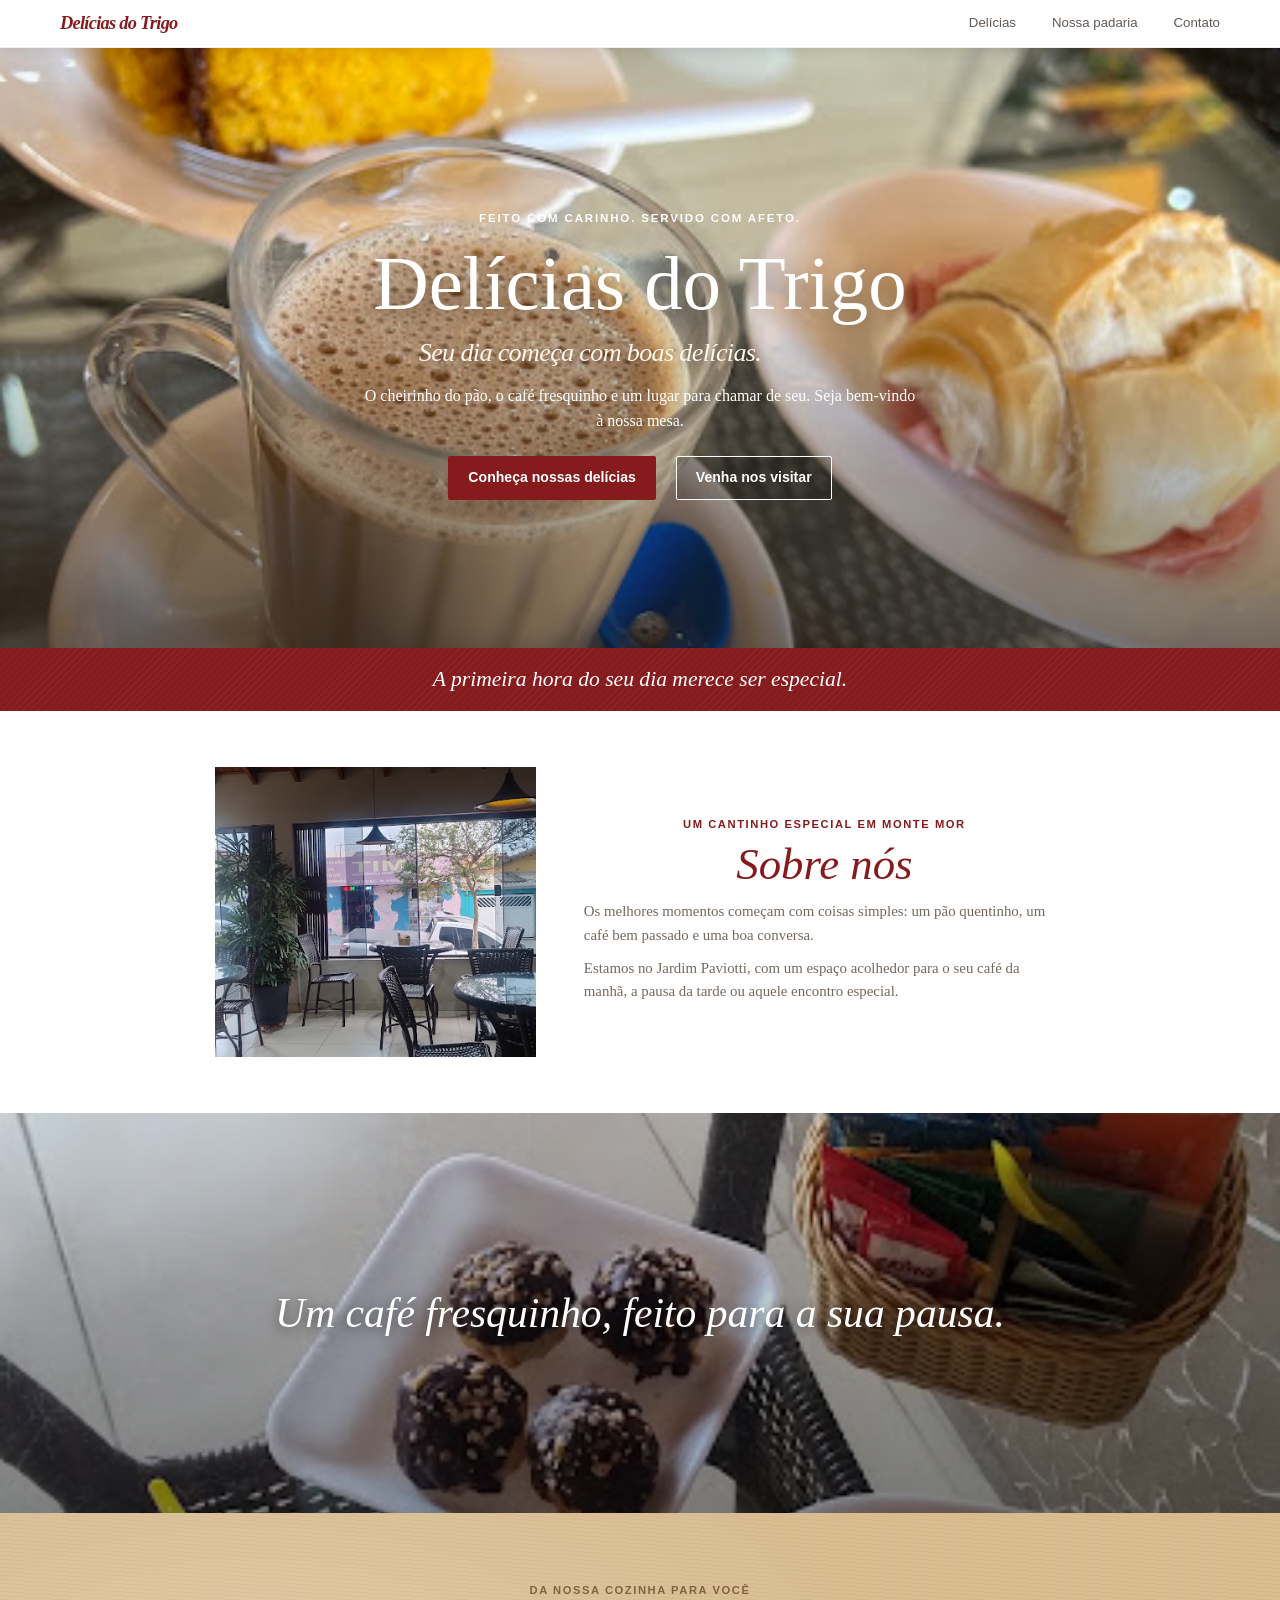
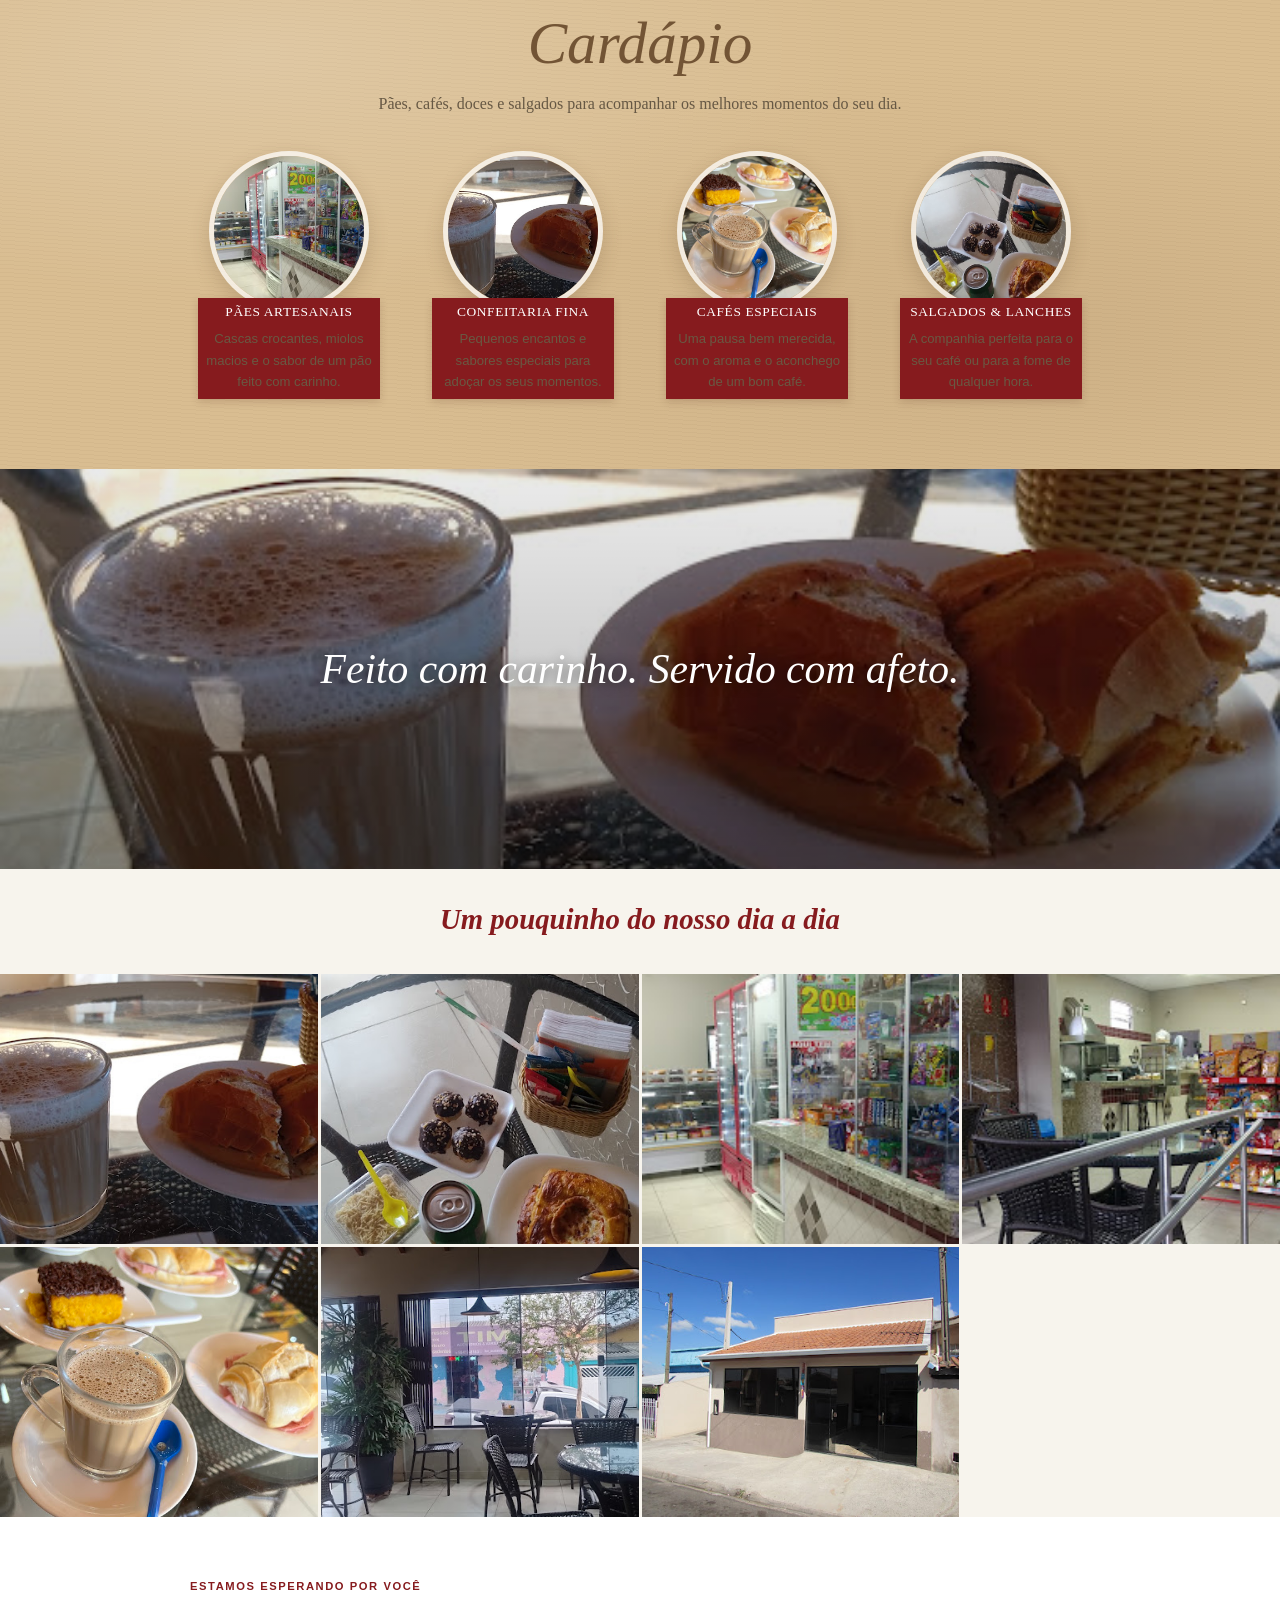
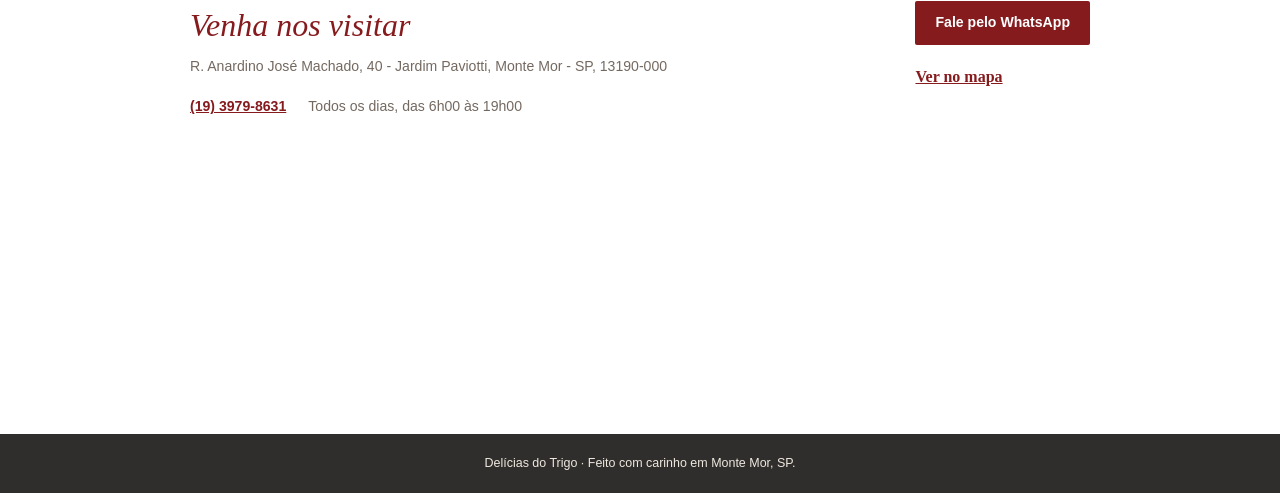
<file: index.html>
<!doctype html>
<html lang="pt-BR">
  <head>
    <meta charset="utf-8" />
    <meta name="viewport" content="width=device-width, initial-scale=1" />
    <meta
      http-equiv="refresh"
      content="0; url=./static/index.html"
    />
    <title>Delícias do Trigo</title>
    <script>
      window.location.replace(new URL("./static/index.html", window.location.href));
    </script>
  </head>
  <body>
    <p>
      Abrindo o site da Delícias do Trigo.
      <a href="./static/index.html">Clique aqui se o redirecionamento não funcionar.</a>
    </p>
  </body>
</html>
</file>
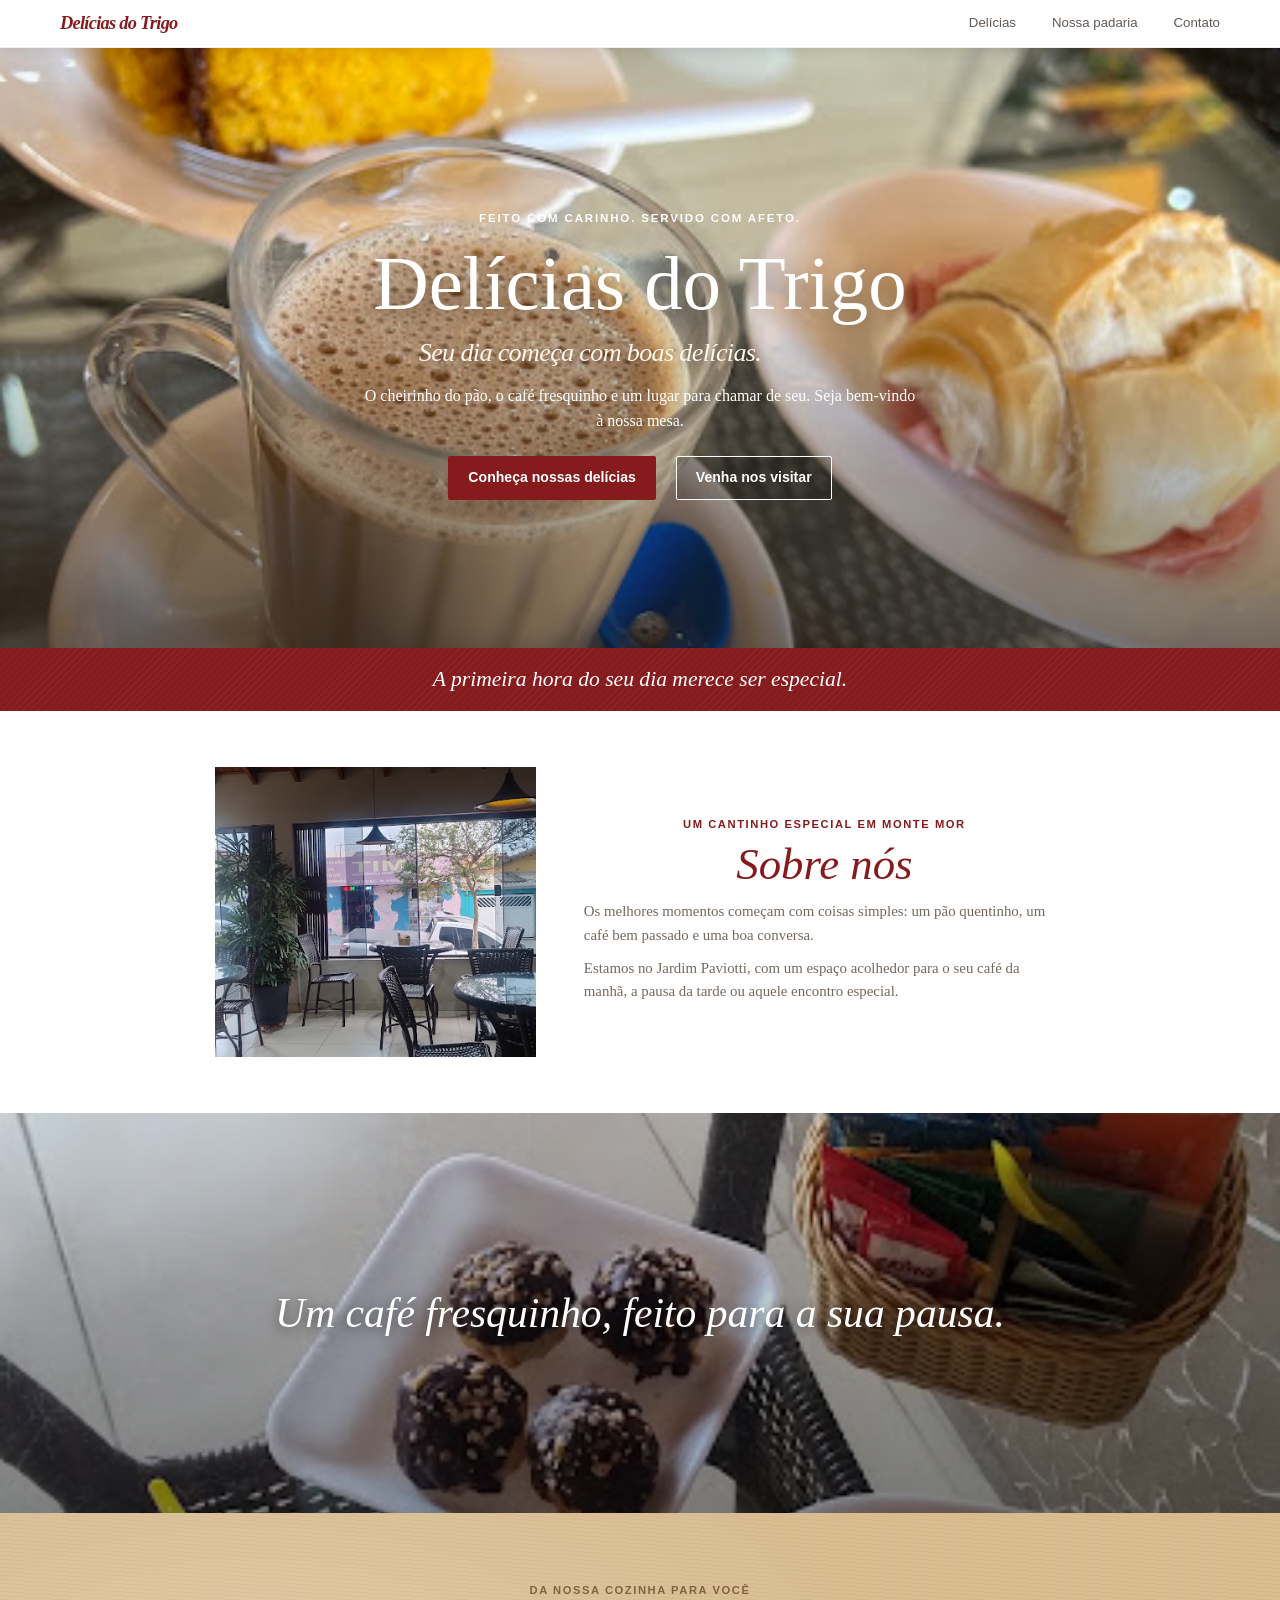
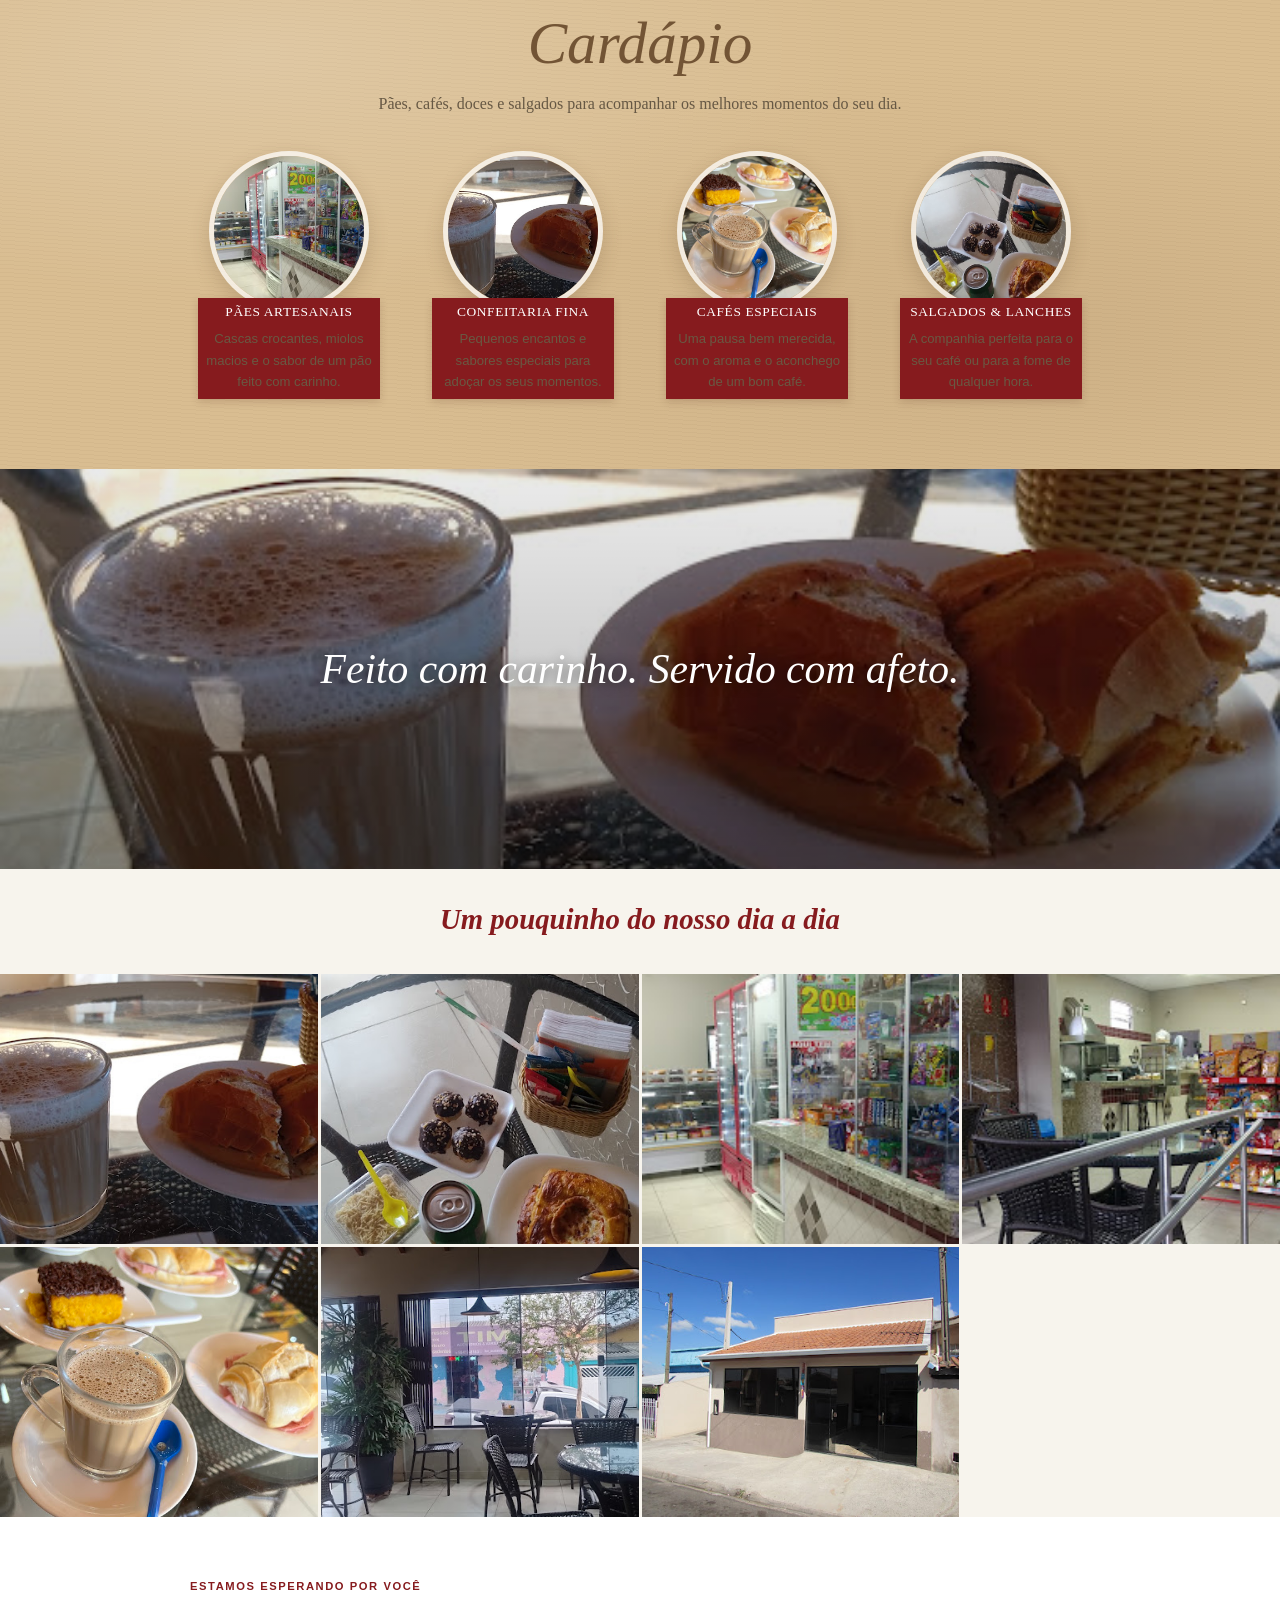
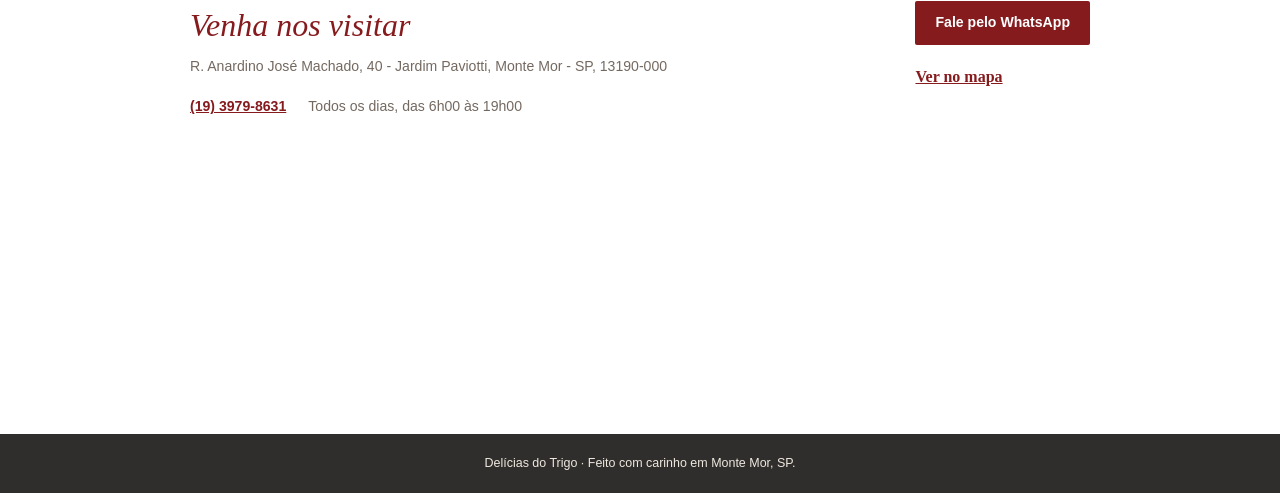
<file: static/index.html>
<!doctype html>
<html lang="pt-BR">
  <head>
    <meta charset="utf-8" />
    <meta name="viewport" content="width=device-width, initial-scale=1" />
    <meta
      name="description"
      content="Pães artesanais, confeitaria, cafés especiais e um espaço acolhedor no Jardim Paviotti, em Monte Mor."
    />
    <meta name="theme-color" content="#7b1718" />
    <title>Delícias do Trigo | Padaria e confeitaria</title>
    <style>
      :root {
        color-scheme: light;
        --ink: #34251d;
        --paper: #fffaf3;
        --cream: #f4eadb;
        --rust: #a44d2c;
        --muted: #6f6257;
      }

      * {
        box-sizing: border-box;
      }

      html {
        scroll-behavior: smooth;
      }

      body {
        margin: 0;
        color: var(--ink);
        background: var(--paper);
        font-family: "Segoe UI", Arial, sans-serif;
        line-height: 1.6;
      }

      a {
        color: inherit;
      }

      .wrap {
        width: min(1100px, calc(100% - 40px));
        margin-inline: auto;
      }

      .topbar {
        padding: 14px 0;
        background: var(--paper);
      }

      .topbar-inner,
      nav,
      .actions,
      .contact-row {
        display: flex;
        align-items: center;
        justify-content: space-between;
        gap: 20px;
      }

      .brand {
        color: var(--rust);
        font-family: Georgia, serif;
        font-size: 1.35rem;
        font-weight: 700;
        text-decoration: none;
      }

      nav a {
        font-size: 0.95rem;
        text-decoration: none;
      }

      nav a:hover,
      .text-link:hover {
        color: var(--rust);
      }

      .hero {
        position: relative;
        display: grid;
        min-height: 570px;
        align-items: center;
        overflow: hidden;
        color: white;
        background: #34251d url("../img/008.png") center 54% / cover no-repeat;
      }

      .hero::before {
        position: absolute;
        inset: 0;
        background: linear-gradient(90deg, rgb(30 21 16 / 82%), rgb(30 21 16 / 22%));
        content: "";
      }

      .hero-content {
        position: relative;
        padding-block: 72px;
      }

      .eyebrow {
        color: #e8bd8e;
        font-size: 0.78rem;
        font-weight: 700;
        letter-spacing: 0.14em;
        text-transform: uppercase;
      }

      h1,
      h2,
      h3 {
        font-family: Georgia, "Times New Roman", serif;
        line-height: 1.15;
      }

      h1 {
        max-width: 670px;
        margin: 18px 0;
        font-size: clamp(2.8rem, 7vw, 5.3rem);
      }

      h1 span {
        display: block;
        margin-top: 10px;
        color: #f1d7b7;
        font-size: 0.52em;
        font-weight: 400;
      }

      .hero p {
        max-width: 510px;
        margin-bottom: 28px;
        font-size: 1.1rem;
      }

      .button {
        display: inline-flex;
        min-height: 46px;
        align-items: center;
        justify-content: center;
        padding: 10px 18px;
        border: 1px solid transparent;
        border-radius: 4px;
        background: var(--rust);
        color: white;
        font-weight: 650;
        text-decoration: none;
      }

      .button.outline {
        border-color: rgb(255 255 255 / 75%);
        background: transparent;
      }

      .actions {
        justify-content: flex-start;
        flex-wrap: wrap;
      }

      .values {
        padding: 19px 0;
        background: var(--cream);
      }

      .values-inner {
        display: flex;
        justify-content: space-between;
        gap: 16px;
        flex-wrap: wrap;
        color: #594437;
        font-weight: 600;
      }

      section {
        padding-block: 72px;
      }

      .section-heading {
        max-width: 670px;
        margin-bottom: 30px;
      }

      h2 {
        margin: 8px 0 12px;
        font-size: clamp(2rem, 4vw, 3rem);
      }

      .section-heading p,
      .about-copy p,
      .product p,
      .contact-card p {
        color: var(--muted);
      }

      .products {
        display: grid;
        grid-template-columns: repeat(4, minmax(0, 1fr));
        gap: 20px;
      }

      .product {
        overflow: hidden;
        border-radius: 6px;
        background: white;
        box-shadow: 0 8px 26px rgb(52 37 29 / 8%);
      }

      .product img {
        display: block;
        width: 100%;
        aspect-ratio: 1 / 0.82;
        object-fit: cover;
      }

      .product-copy {
        padding: 18px;
      }

      .product h3 {
        margin: 4px 0 8px;
        font-size: 1.35rem;
      }

      .product p {
        margin: 0;
        font-size: 0.95rem;
      }

      .about {
        background: var(--cream);
      }

      .about-grid {
        display: grid;
        grid-template-columns: 1fr 1fr;
        align-items: center;
        gap: 48px;
      }

      .about-grid img {
        display: block;
        width: 100%;
        max-height: 440px;
        border-radius: 6px;
        object-fit: cover;
      }

      .contact {
        padding-bottom: 80px;
      }

      .contact-card {
        display: grid;
        grid-template-columns: 1fr auto;
        align-items: center;
        gap: 30px;
        padding: 32px;
        border: 1px solid #ead9c3;
        border-radius: 6px;
        background: white;
      }

      .contact-card h2 {
        font-size: 2rem;
      }

      .contact-row {
        justify-content: flex-start;
        flex-wrap: wrap;
        margin-top: 18px;
      }

      .text-link {
        color: var(--rust);
        font-weight: 650;
      }

      footer {
        padding: 24px 0;
        background: var(--ink);
        color: #f8eee3;
        font-size: 0.9rem;
        text-align: center;
      }

      @media (max-width: 760px) {
        .topbar-inner {
          align-items: flex-start;
          flex-direction: column;
          gap: 8px;
        }

        nav {
          width: 100%;
          justify-content: flex-start;
          gap: 18px;
          overflow-x: auto;
        }

        .hero {
          min-height: 520px;
          background-position: 60% center;
        }

        .products {
          grid-template-columns: repeat(2, minmax(0, 1fr));
        }

        .about-grid,
        .contact-card {
          grid-template-columns: 1fr;
        }

        section {
          padding-block: 54px;
        }
      }

      @media (max-width: 460px) {
        .wrap {
          width: min(100% - 28px, 1100px);
        }

        .products {
          grid-template-columns: 1fr;
        }

        .hero {
          min-height: 490px;
        }

        .contact-card {
          padding: 22px;
        }
      }

      :root {
        --ink: #26352b;
        --paper: #fbfaf6;
        --cream: #f0eee5;
        --rust: #bd5b35;
        --muted: #72766e;
      }

      body {
        font-family: "Segoe UI", Arial, sans-serif;
        line-height: 1.7;
      }

      .wrap {
        width: min(1180px, calc(100% - 64px));
      }

      .topbar {
        position: sticky;
        z-index: 5;
        top: 0;
        padding: 16px 0;
        border-bottom: 1px solid rgb(38 53 43 / 8%);
        background: rgb(251 250 246 / 92%);
        backdrop-filter: blur(16px);
      }

      .brand {
        color: var(--ink);
        font-family: "Segoe UI", Arial, sans-serif;
        font-size: 1.1rem;
        letter-spacing: -0.04em;
      }

      .brand::before {
        display: inline-grid;
        width: 34px;
        height: 34px;
        margin-right: 10px;
        place-items: center;
        border-radius: 11px;
        background: var(--rust);
        color: white;
        content: "d";
        font-family: Georgia, serif;
        font-size: 1.4rem;
        font-style: italic;
        vertical-align: middle;
      }

      nav {
        gap: 30px;
      }

      nav a {
        color: #555d54;
        font-size: 0.9rem;
        font-weight: 600;
        transition: color 180ms ease;
      }

      .hero {
        min-height: 650px;
        overflow: hidden;
        background: var(--paper);
        color: var(--ink);
      }

      .hero::before {
        display: none;
      }

      .hero::after {
        position: absolute;
        top: 48px;
        right: max(32px, calc((100vw - 1180px) / 2));
        bottom: 48px;
        width: min(46%, 530px);
        border-radius: 28px;
        background: #d8c9b5 url("../img/001.png") center 45% / cover no-repeat;
        box-shadow: 0 28px 70px rgb(38 53 43 / 16%);
        content: "";
      }

      .hero-content {
        z-index: 1;
        width: min(1180px, calc(100% - 64px));
        margin-inline: auto;
        padding-block: 120px;
      }

      .hero .eyebrow,
      .section-heading .eyebrow,
      .about-copy .eyebrow,
      .contact-card .eyebrow {
        color: var(--rust);
      }

      .hero .eyebrow {
        display: inline-block;
        padding: 7px 12px;
        border: 1px solid #ead9cb;
        border-radius: 999px;
        background: #fff;
        font-size: 0.68rem;
        letter-spacing: 0.11em;
      }

      h1,
      h2,
      h3 {
        font-family: "Segoe UI", Arial, sans-serif;
        letter-spacing: -0.055em;
      }

      h1 {
        max-width: 540px;
        margin: 25px 0 16px;
        font-size: clamp(3.5rem, 6vw, 5.2rem);
        font-weight: 750;
        line-height: 0.99;
      }

      h1 span {
        max-width: 430px;
        margin-top: 18px;
        color: #687267;
        font-size: 0.35em;
        font-weight: 500;
        letter-spacing: -0.025em;
        line-height: 1.35;
      }

      .hero p {
        max-width: 430px;
        margin: 24px 0 30px;
        color: #667067;
        font-size: 1.05rem;
      }

      .button {
        min-height: 50px;
        padding: 12px 20px;
        border-radius: 999px;
        background: var(--rust);
        box-shadow: 0 8px 20px rgb(189 91 53 / 18%);
        transition:
          transform 180ms ease,
          box-shadow 180ms ease,
          background 180ms ease;
      }

      .button:hover {
        transform: translateY(-2px);
        background: #a94c2b;
        box-shadow: 0 12px 24px rgb(189 91 53 / 24%);
      }

      .button.outline {
        border-color: #d7d8ce;
        background: transparent;
        box-shadow: none;
        color: var(--ink);
      }

      .button.outline:hover {
        border-color: var(--ink);
        background: white;
      }

      .values {
        position: relative;
        z-index: 2;
        padding: 0;
        background: transparent;
      }

      .values-inner {
        justify-content: space-around;
        margin-top: -34px;
        padding: 23px 28px;
        border: 1px solid rgb(38 53 43 / 7%);
        border-radius: 18px;
        background: white;
        box-shadow: 0 16px 40px rgb(38 53 43 / 7%);
        color: #455348;
        font-size: 0.9rem;
      }

      section {
        padding-block: 96px;
      }

      .section-heading {
        max-width: 700px;
        margin-bottom: 38px;
      }

      .section-heading .eyebrow,
      .about-copy .eyebrow,
      .contact-card .eyebrow {
        font-size: 0.7rem;
      }

      h2 {
        margin: 10px 0 14px;
        font-size: clamp(2.2rem, 4vw, 3.25rem);
        font-weight: 720;
        line-height: 1.08;
      }

      .section-heading p,
      .about-copy p,
      .product p,
      .contact-card p {
        font-size: 1rem;
      }

      .products {
        gap: 22px;
      }

      .product {
        border: 1px solid rgb(38 53 43 / 7%);
        border-radius: 18px;
        background: white;
        box-shadow: 0 8px 26px rgb(38 53 43 / 5%);
        transition:
          transform 200ms ease,
          box-shadow 200ms ease;
      }

      .product:hover {
        transform: translateY(-6px);
        box-shadow: 0 18px 38px rgb(38 53 43 / 12%);
      }

      .product img {
        aspect-ratio: 1 / 0.9;
        object-fit: cover;
      }

      .product-copy {
        padding: 20px;
      }

      .product .eyebrow {
        color: var(--rust);
        font-size: 0.65rem;
        letter-spacing: 0.12em;
      }

      .product h3 {
        margin: 7px 0 9px;
        font-size: 1.32rem;
        font-weight: 700;
      }

      .product p {
        font-size: 0.9rem;
        line-height: 1.65;
      }

      .about {
        overflow: hidden;
        background: #eef0e8;
      }

      .about-grid {
        gap: clamp(36px, 7vw, 90px);
      }

      .about-grid img {
        min-height: 430px;
        border-radius: 24px;
        box-shadow: 0 24px 55px rgb(38 53 43 / 14%);
      }

      .about-copy h2 {
        max-width: 520px;
      }

      .about-copy p {
        max-width: 530px;
      }

      .contact {
        padding-block: 96px;
      }

      .contact-card {
        position: relative;
        overflow: hidden;
        padding: clamp(30px, 5vw, 58px);
        border: 0;
        border-radius: 24px;
        background: #26352b;
        box-shadow: 0 24px 60px rgb(38 53 43 / 16%);
        color: white;
      }

      .contact-card::after {
        position: absolute;
        right: -100px;
        bottom: -160px;
        width: 360px;
        height: 360px;
        border: 1px solid rgb(255 255 255 / 12%);
        border-radius: 50%;
        box-shadow:
          0 0 0 32px rgb(255 255 255 / 3%),
          0 0 0 64px rgb(255 255 255 / 3%);
        content: "";
        pointer-events: none;
      }

      .contact-card > * {
        position: relative;
        z-index: 1;
      }

      .contact-card .eyebrow {
        color: #f0ad82;
      }

      .contact-card h2 {
        max-width: 560px;
        font-size: clamp(2rem, 4vw, 3rem);
      }

      .contact-card p {
        max-width: 580px;
        color: #d1d8d0;
      }

      .contact-row {
        color: #d1d8d0;
        font-size: 0.92rem;
      }

      .text-link {
        color: #f2ae83;
      }

      .contact-card .button {
        white-space: nowrap;
      }

      .contact-card .text-link {
        white-space: nowrap;
      }

      footer {
        padding: 28px 0;
        background: #1e2a22;
        color: #d9ded7;
      }

      @media (max-width: 900px) {
        .hero {
          min-height: 600px;
        }

        .hero::after {
          right: 32px;
          width: 43%;
        }

        .hero-content {
          padding-block: 100px;
        }

        .products {
          grid-template-columns: repeat(2, minmax(0, 1fr));
        }

        .contact-card {
          grid-template-columns: 1fr;
          gap: 18px;
        }
      }

      @media (max-width: 640px) {
        .wrap,
        .hero-content {
          width: min(100% - 36px, 1180px);
        }

        .topbar {
          padding: 12px 0;
        }

        .topbar-inner {
          align-items: center;
          flex-direction: row;
          gap: 12px;
        }

        nav {
          width: auto;
          gap: 15px;
        }

        nav a {
          font-size: 0.8rem;
          white-space: nowrap;
        }

        .hero {
          min-height: auto;
          padding-top: 250px;
        }

        .hero::after {
          top: 18px;
          right: 18px;
          bottom: auto;
          left: 18px;
          width: auto;
          height: 225px;
          border-radius: 20px;
          background-position: center 42%;
        }

        .hero-content {
          padding-block: 25px 74px;
        }

        h1 {
          max-width: 100%;
          margin-top: 18px;
          font-size: clamp(3.2rem, 15vw, 4.6rem);
        }

        h1 span {
          font-size: 0.36em;
        }

        .hero p {
          margin-block: 18px 24px;
          font-size: 0.98rem;
        }

        .actions {
          gap: 12px;
        }

        .values-inner {
          justify-content: flex-start;
          gap: 12px;
          margin-top: -24px;
          padding: 18px;
          border-radius: 16px;
          font-size: 0.82rem;
        }

        .values-inner span {
          width: calc(50% - 8px);
        }

        section,
        .contact {
          padding-block: 68px;
        }

        .products {
          gap: 14px;
        }

        .product {
          border-radius: 15px;
        }

        .product img {
          aspect-ratio: 1 / 0.8;
        }

        .product-copy {
          padding: 14px;
        }

        .product h3 {
          font-size: 1.1rem;
        }

        .product p {
          font-size: 0.83rem;
        }

        .about-grid {
          gap: 28px;
        }

        .about-grid img {
          min-height: 290px;
        }

        .contact-card {
          padding: 28px 22px;
          border-radius: 20px;
        }
      }

      @media (max-width: 420px) {
        .wrap,
        .hero-content {
          width: min(100% - 28px, 1180px);
        }

        .brand {
          font-size: 0.98rem;
          white-space: nowrap;
        }

        .brand::before {
          width: 30px;
          height: 30px;
          margin-right: 6px;
        }

        nav {
          gap: 11px;
        }

        nav a {
          font-size: 0.74rem;
        }

        .products {
          grid-template-columns: 1fr;
        }

        .product img {
          aspect-ratio: 1.45 / 1;
        }
      }

      @media (prefers-reduced-motion: reduce) {
        *,
        *::before,
        *::after {
          scroll-behavior: auto !important;
          transition-duration: 0.01ms !important;
        }
      }

      :root {
        --ink: #3c302a;
        --paper: #fff;
        --cream: #efe0c8;
        --rust: #861b1e;
        --muted: #746960;
      }

      body {
        color: var(--ink);
        background: white;
        font-family: Georgia, "Times New Roman", serif;
        line-height: 1.55;
      }

      .wrap,
      .hero-content {
        width: min(1160px, calc(100% - 48px));
      }

      .topbar {
        position: relative;
        z-index: 5;
        padding: 9px 0;
        background: white;
        box-shadow: 0 2px 12px rgb(0 0 0 / 9%);
      }

      .brand {
        color: var(--rust);
        font-family: Georgia, serif;
        font-size: 1.15rem;
        font-style: italic;
      }

      .brand::before {
        content: none;
      }

      nav {
        gap: clamp(14px, 3vw, 36px);
      }

      nav a {
        color: #625954;
        font-family: "Segoe UI", Arial, sans-serif;
        font-size: 0.83rem;
        font-weight: 500;
      }

      .hero {
        min-height: clamp(340px, 48vw, 600px);
        align-items: end;
        background: #49342b url("../img/001.png") center 48% / cover no-repeat;
        color: white;
      }

      .hero::before {
        display: block;
        background: linear-gradient(0deg, rgb(22 15 12 / 56%), transparent 62%);
      }

      .hero::after {
        display: none;
      }

      .hero-content {
        padding-block: 58px 52px;
        text-align: center;
      }

      .hero .eyebrow {
        padding: 0;
        border: 0;
        background: transparent;
        color: white;
        font-family: "Segoe UI", Arial, sans-serif;
        font-size: 0.72rem;
        letter-spacing: 0.16em;
      }

      h1,
      h2,
      h3 {
        font-family: Georgia, "Times New Roman", serif;
        letter-spacing: 0;
      }

      h1 {
        max-width: 780px;
        margin: 14px auto 10px;
        font-size: clamp(2.8rem, 6vw, 5rem);
        font-weight: 500;
        line-height: 1.05;
        text-shadow: 0 3px 22px rgb(0 0 0 / 38%);
      }

      h1 span {
        max-width: 680px;
        margin-top: 10px;
        color: #fff5eb;
        font-size: 0.34em;
        font-style: italic;
      }

      .hero p {
        max-width: 560px;
        margin: 14px auto 22px;
        color: white;
        font-size: 1rem;
      }

      .actions {
        justify-content: center;
      }

      .button {
        min-height: 44px;
        padding: 10px 19px;
        border-radius: 2px;
        background: var(--rust);
        box-shadow: none;
        font-family: "Segoe UI", Arial, sans-serif;
        font-size: 0.88rem;
      }

      .button:hover {
        background: #681214;
        box-shadow: none;
        transform: translateY(-1px);
      }

      .button.outline {
        border-color: white;
        background: rgb(0 0 0 / 18%);
        color: white;
      }

      .button.outline:hover {
        background: rgb(0 0 0 / 38%);
      }

      main {
        display: flex;
        flex-direction: column;
      }

      .hero {
        order: 0;
      }

      .values {
        order: 1;
        padding: 15px 0;
        background-color: var(--rust);
        background-image: repeating-linear-gradient(
          135deg,
          rgb(255 255 255 / 4%) 0,
          rgb(255 255 255 / 4%) 1px,
          transparent 1px,
          transparent 5px
        );
        color: white;
        text-align: center;
      }

      .values-inner {
        justify-content: center;
        margin: 0 auto;
        padding: 0;
        border: 0;
        border-radius: 0;
        background: transparent;
        box-shadow: none;
        color: white;
        font-family: Georgia, serif;
        font-size: clamp(1rem, 2.2vw, 1.35rem);
        font-style: italic;
        font-weight: 400;
      }

      .values-inner span:not(:first-child) {
        display: none;
      }

      .about {
        order: 2;
        padding-block: 56px;
        background: white;
      }

      .about-grid {
        width: min(850px, calc(100% - 48px));
        grid-template-columns: 0.8fr 1.2fr;
        gap: 48px;
      }

      .about-grid img {
        min-height: 0;
        max-height: 290px;
        border-radius: 0;
        box-shadow: none;
        object-fit: cover;
      }

      .about-copy {
        text-align: center;
      }

      .about-copy .eyebrow,
      .section-heading .eyebrow,
      .contact-card .eyebrow {
        color: var(--rust);
        font-family: "Segoe UI", Arial, sans-serif;
      }

      .about-copy h2 {
        margin: 4px 0 12px;
        color: var(--rust);
        font-size: clamp(2rem, 4vw, 2.8rem);
        font-style: italic;
        font-weight: 400;
      }

      .about-copy p {
        margin-block: 10px;
        font-size: 0.93rem;
        text-align: left;
      }

      .photo-divider {
        position: relative;
        display: grid;
        min-height: clamp(210px, 32vw, 400px);
        align-items: center;
        overflow: hidden;
        background-position: center;
        background-size: cover;
        color: white;
        text-align: center;
      }

      .photo-divider::before {
        position: absolute;
        inset: 0;
        background: linear-gradient(0deg, rgb(0 0 0 / 30%), rgb(0 0 0 / 8%));
        content: "";
      }

      .photo-divider span {
        position: relative;
        padding: 24px;
        font-size: clamp(1.5rem, 4vw, 2.6rem);
        font-style: italic;
        text-shadow: 0 2px 12px rgb(0 0 0 / 50%);
      }

      .divider-coffee {
        order: 3;
        background-image: url("../img/006.png");
      }

      #produtos {
        order: 4;
        padding-block: 64px 70px;
        background-color: #d9bd91;
        background-image:
          radial-gradient(ellipse at 20% 25%, rgb(255 255 255 / 17%), transparent 42%),
          radial-gradient(ellipse at 80% 75%, rgb(102 66 34 / 10%), transparent 46%),
          repeating-linear-gradient(4deg, rgb(91 63 38 / 4%) 0, rgb(91 63 38 / 4%) 1px, transparent 1px, transparent 4px);
      }

      #produtos .section-heading {
        margin: 0 auto 34px;
        text-align: center;
      }

      #produtos .section-heading .eyebrow {
        color: #806341;
      }

      #produtos h2 {
        color: #725435;
        font-size: clamp(2.5rem, 5vw, 3.7rem);
        font-style: italic;
        font-weight: 400;
      }

      #produtos .section-heading p {
        color: #665844;
      }

      .products {
        grid-template-columns: repeat(4, minmax(0, 170px));
        justify-content: center;
        gap: clamp(22px, 5vw, 64px);
      }

      .product {
        overflow: visible;
        border: 0;
        background: transparent;
        box-shadow: none;
        text-align: center;
      }

      .product:hover {
        transform: translateY(-4px);
        box-shadow: none;
      }

      .product img {
        width: min(100%, 160px);
        margin: 0 auto;
        aspect-ratio: 1;
        border: 5px solid rgb(255 255 255 / 72%);
        border-radius: 50%;
        box-shadow: 0 7px 20px rgb(78 53 28 / 20%);
        object-fit: cover;
      }

      .product-copy {
        position: relative;
        z-index: 1;
        width: calc(100% + 12px);
        margin: -13px -6px 0;
        padding: 6px 4px;
        background: var(--rust);
        color: white;
        box-shadow: 0 3px 8px rgb(70 29 20 / 17%);
      }

      .product .eyebrow {
        display: none;
      }

      .product h3 {
        margin: 0;
        font-family: Georgia, serif;
        font-size: 0.84rem;
        font-weight: 500;
        letter-spacing: 0.045em;
        text-transform: uppercase;
      }

      .product p {
        margin-top: 9px;
        color: #695943;
        font-family: "Segoe UI", Arial, sans-serif;
        font-size: 0.82rem;
      }

      .about ~ .photo-divider {
        order: 5;
      }

      .divider-bakery {
        background-image: url("../img/007.png");
      }

      .gallery {
        order: 6;
        padding: 0;
        background: #f7f4ed;
      }

      .gallery-grid {
        display: grid;
        grid-template-columns: repeat(4, minmax(0, 1fr));
        gap: 3px;
      }

      .gallery-grid img {
        display: block;
        width: 100%;
        height: clamp(145px, 22vw, 270px);
        object-fit: cover;
      }

      .gallery-title {
        padding: 25px 20px;
        color: var(--rust);
        font-size: 1.8rem;
        font-style: italic;
        text-align: center;
      }

      .contact {
        order: 7;
        padding-block: 56px;
        background: white;
      }

      .contact-card {
        width: min(900px, calc(100% - 48px));
        grid-template-columns: 1fr auto;
        gap: 28px;
        padding: 0;
        border-radius: 0;
        background: white;
        box-shadow: none;
        color: var(--ink);
      }

      .contact-card::after {
        display: none;
      }

      .contact-card h2 {
        color: var(--rust);
        font-size: 2rem;
        font-style: italic;
        font-weight: 400;
      }

      .contact-card p,
      .contact-row {
        color: var(--muted);
        font-family: "Segoe UI", Arial, sans-serif;
        font-size: 0.88rem;
      }

      .contact-card .eyebrow {
        color: var(--rust);
      }

      .contact-row {
        justify-content: flex-start;
        gap: 22px;
      }

      .contact-card .actions {
        align-items: flex-start;
        flex-direction: column;
        justify-content: center;
      }

      .contact-card .text-link {
        color: var(--rust);
      }

      .map {
        order: 8;
        display: block;
        width: 100%;
        height: 260px;
        border: 0;
        filter: saturate(0.75);
      }

      footer {
        padding: 20px;
        background: #302e2c;
        color: #eee8df;
        font-family: "Segoe UI", Arial, sans-serif;
        font-size: 0.78rem;
      }

      @media (max-width: 700px) {
        .wrap,
        .hero-content {
          width: min(100% - 32px, 1160px);
        }

        .hero {
          min-height: 430px;
          padding-top: 0;
          background-position: center;
        }

        .hero-content {
          padding-block: 70px 38px;
        }

        .hero::after {
          display: none;
        }

        .hero h1 {
          font-size: clamp(2.7rem, 11vw, 4rem);
        }

        .values-inner {
          margin: 0 auto;
          padding: 0;
        }

        .about-grid {
          width: min(560px, calc(100% - 32px));
          grid-template-columns: 1fr;
          gap: 24px;
        }

        .about-grid img {
          max-height: 300px;
        }

        .about-copy p {
          text-align: center;
        }

        .products {
          grid-template-columns: repeat(2, minmax(0, 150px));
          gap: 28px 24px;
        }

        .contact-card {
          width: min(560px, calc(100% - 32px));
          grid-template-columns: 1fr;
          text-align: center;
        }

        .contact-row,
        .contact-card .actions {
          align-items: center;
          justify-content: center;
        }

        .gallery-grid {
          grid-template-columns: repeat(2, minmax(0, 1fr));
        }

        .gallery-grid img {
          height: clamp(145px, 40vw, 250px);
        }
      }

      @media (max-width: 420px) {
        .topbar-inner {
          align-items: center;
          flex-direction: row;
        }

        .brand {
          font-size: 0.98rem;
        }

        nav {
          gap: 10px;
        }

        nav a {
          font-size: 0.72rem;
        }

        .hero .actions {
          flex-direction: column;
        }

        .products {
          grid-template-columns: repeat(2, minmax(0, 150px));
          gap: 24px 14px;
        }
      }
    </style>
  </head>
  <body>
    <header class="topbar">
      <div class="wrap topbar-inner">
        <a class="brand" href="#inicio">Delícias do Trigo</a>
        <nav aria-label="Navegação principal">
          <a href="#produtos">Delícias</a>
          <a href="#sobre">Nossa padaria</a>
          <a href="#contato">Contato</a>
        </nav>
      </div>
    </header>

    <main>
      <section class="hero" id="inicio">
        <div class="wrap hero-content">
          <span class="eyebrow">Feito com carinho. Servido com afeto.</span>
          <h1>Delícias do Trigo<span>Seu dia começa com boas delícias.</span></h1>
          <p>O cheirinho do pão, o café fresquinho e um lugar para chamar de seu. Seja bem-vindo à nossa mesa.</p>
          <div class="actions">
            <a class="button" href="#produtos">Conheça nossas delícias</a>
            <a class="button outline" href="#contato">Venha nos visitar</a>
          </div>
        </div>
      </section>

      <div class="values">
        <div class="wrap values-inner">
          <span>A primeira hora do seu dia merece ser especial.</span>
        </div>
      </div>

      <section class="photo-divider divider-coffee" aria-label="Café servido na padaria">
        <span>Um café fresquinho, feito para a sua pausa.</span>
      </section>

      <section class="about" id="sobre">
        <div class="wrap about-grid">
          <img src="../img/004.png" alt="Salão da padaria com mesas para os clientes" loading="lazy" />
          <div class="about-copy">
            <span class="eyebrow">Um cantinho especial em Monte Mor</span>
            <h2>Sobre nós</h2>
            <p>Os melhores momentos começam com coisas simples: um pão quentinho, um café bem passado e uma boa conversa.</p>
            <p>Estamos no Jardim Paviotti, com um espaço acolhedor para o seu café da manhã, a pausa da tarde ou aquele encontro especial.</p>
          </div>
        </div>
      </section>

      <section class="photo-divider divider-bakery" aria-label="Produtos da padaria">
        <span>Feito com carinho. Servido com afeto.</span>
      </section>

      <section id="produtos">
        <div class="wrap">
          <div class="section-heading">
            <span class="eyebrow">Da nossa cozinha para você</span>
            <h2>Cardápio</h2>
            <p>Pães, cafés, doces e salgados para acompanhar os melhores momentos do seu dia.</p>
          </div>
          <div class="products">
            <article class="product">
              <img src="../img/009.png" alt="Pão doce e outros produtos da padaria" loading="lazy" />
              <div class="product-copy">
                <span class="eyebrow">Panificação</span>
                <h3>Pães artesanais</h3>
                <p>Cascas crocantes, miolos macios e o sabor de um pão feito com carinho.</p>
              </div>
            </article>
            <article class="product">
              <img src="../img/007.png" alt="Doces e salgados preparados na padaria" loading="lazy" />
              <div class="product-copy">
                <span class="eyebrow">Confeitaria</span>
                <h3>Confeitaria fina</h3>
                <p>Pequenos encantos e sabores especiais para adoçar os seus momentos.</p>
              </div>
            </article>
            <article class="product">
              <img src="../img/001.png" alt="Café, bolo e pães servidos na padaria" loading="lazy" />
              <div class="product-copy">
                <span class="eyebrow">Cafeteria</span>
                <h3>Cafés especiais</h3>
                <p>Uma pausa bem merecida, com o aroma e o aconchego de um bom café.</p>
              </div>
            </article>
            <article class="product">
              <img src="../img/006.png" alt="Café com pão servido à mesa" loading="lazy" />
              <div class="product-copy">
                <span class="eyebrow">Salgados</span>
                <h3>Salgados &amp; lanches</h3>
                <p>A companhia perfeita para o seu café ou para a fome de qualquer hora.</p>
              </div>
            </article>
          </div>
        </div>
      </section>

      <section class="gallery" aria-label="Galeria da padaria">
        <h2 class="gallery-title">Um pouquinho do nosso dia a dia</h2>
        <div class="gallery-grid">
          <img src="../img/007.png" alt="Produtos na vitrine da padaria" loading="lazy" />
          <img src="../img/006.png" alt="Café e pão servidos à mesa" loading="lazy" />
          <img src="../img/009.png" alt="Pão doce da padaria" loading="lazy" />
          <img src="../img/002.png" alt="Mesas e espaço interno da padaria" loading="lazy" />
          <img src="../img/001.png" alt="Café, bolo e pães servidos" loading="lazy" />
          <img src="../img/004.png" alt="Salão da padaria" loading="lazy" />
          <img src="../img/008.png" alt="Fachada da padaria" loading="lazy" />
        </div>
      </section>

      <section class="contact" id="contato">
        <div class="wrap contact-card">
          <div>
            <span class="eyebrow">Estamos esperando por você</span>
            <h2>Venha nos visitar</h2>
            <p>R. Anardino José Machado, 40 - Jardim Paviotti, Monte Mor - SP, 13190-000</p>
            <div class="contact-row">
              <a class="text-link" href="tel:+551939798631">(19) 3979-8631</a>
              <span>Todos os dias, das 6h00 às 19h00</span>
            </div>
          </div>
          <div class="actions">
            <a
              class="button"
              href="https://wa.me/551939798631?text=Ol%C3%A1!%20Gostaria%20de%20saber%20mais%20sobre%20a%20Del%C3%ADcias%20do%20Trigo."
              target="_blank"
              rel="noopener noreferrer"
            >Fale pelo WhatsApp</a>
            <a
              class="text-link"
              href="https://www.google.com/maps/search/?api=1&amp;query=R.%20Anardino%20Jos%C3%A9%20Machado%2C%2040%20-%20Jardim%20Paviotti%2C%20Monte%20Mor%20-%20SP%2C%2013190-000"
              target="_blank"
              rel="noopener noreferrer"
            >Ver no mapa</a>
          </div>
        </div>
      </section>

      <iframe
        class="map"
        title="Mapa da Delícias do Trigo em Monte Mor"
        src="https://maps.google.com/maps?q=R.%20Anardino%20Jos%C3%A9%20Machado%2C%2040%20-%20Jardim%20Paviotti%2C%20Monte%20Mor%20-%20SP%2C%2013190-000&amp;z=15&amp;output=embed"
        loading="lazy"
        referrerpolicy="no-referrer-when-downgrade"
      ></iframe>
    </main>

    <footer>
      <div class="wrap">Delícias do Trigo · Feito com carinho em Monte Mor, SP.</div>
    </footer>
  </body>
</html>
</file>
